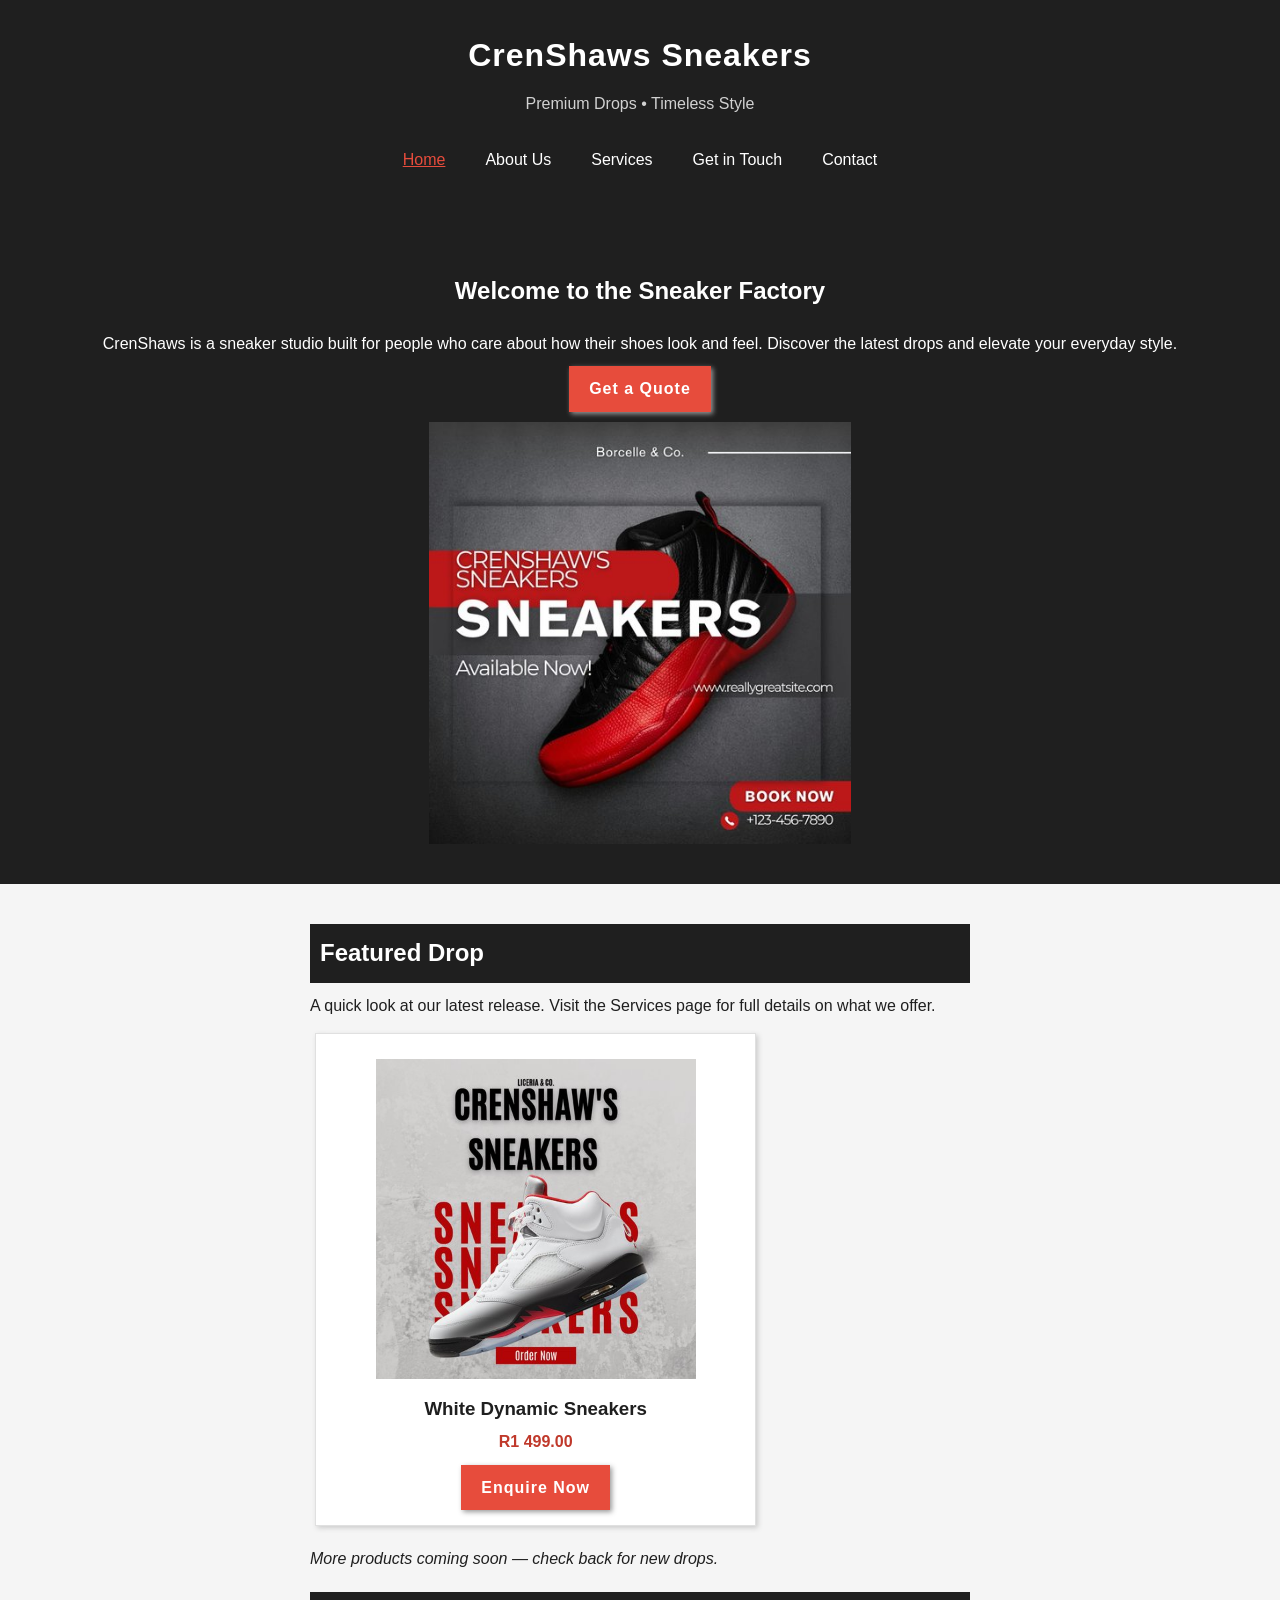
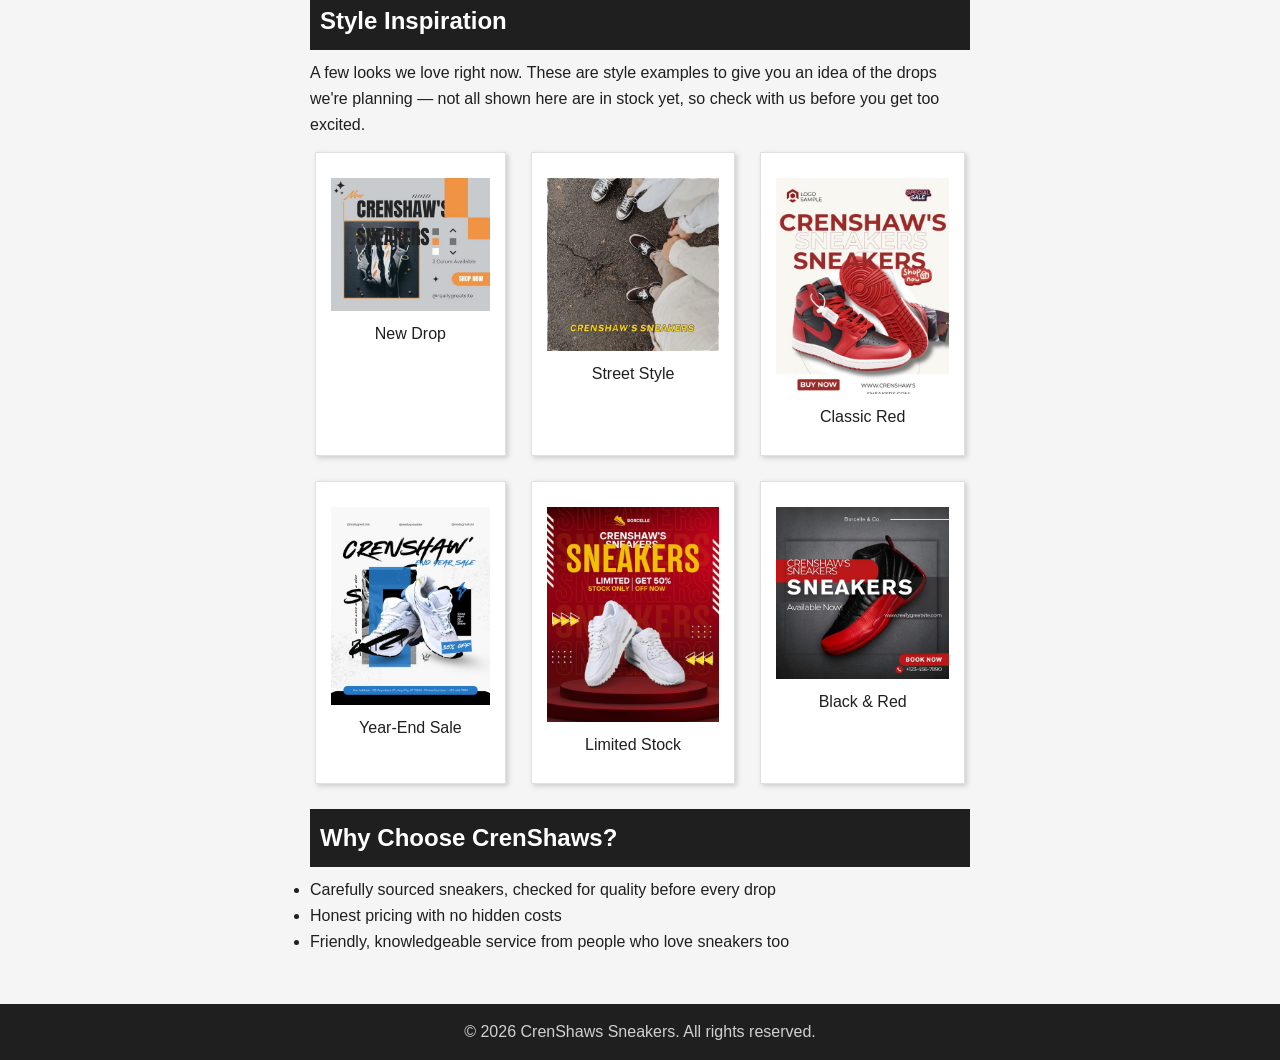
<file: index.html>
<!DOCTYPE html>
<html lang="en">
<head>
  <meta charset="UTF-8">
  <meta name="viewport" content="width=device-width, initial-scale=1.0">
  <title>CrenShaws Sneakers | Home</title>
  <link rel="stylesheet" href="css/style.css">
</head>
<body>

  <header>
    <h1>CrenShaws Sneakers</h1>
    <p>Premium Drops &bull; Timeless Style</p>

    <nav>
      <ul>
        <li><a href="index.html" class="current">Home</a></li>
        <li><a href="about.html">About Us</a></li>
        <li><a href="services.html">Services</a></li>
        <li><a href="enquiry.html">Get in Touch</a></li>
        <li><a href="contact.html">Contact</a></li>
      </ul>
    </nav>
  </header>

  <!-- Hero section introducing the brand -->
  <div class="hero">
    <h2>Welcome to the Sneaker Factory</h2>
    <p>
      CrenShaws is a sneaker studio built for people who care about how
      their shoes look and feel. Discover the latest drops and elevate
      your everyday style.
    </p>
    <a href="enquiry.html" class="btn">Get a Quote</a>

    <img class="responsive-image"
      src="images/responsive/crenshaw-hero-800w.jpg"
      srcset="images/responsive/crenshaw-hero-480w.jpg 480w,
              images/responsive/crenshaw-hero-800w.jpg 800w,
              images/responsive/crenshaw-hero-1200w.jpg 1200w"
      sizes="(max-width: 480px) 100vw, (max-width: 768px) 50vw, 33vw"
      alt="CrenShaws sneaker studio branding">
  </div>

  <main>
    <h2>Featured Drop</h2>
    <p>A quick look at our latest release. Visit the Services page for full details on what we offer.</p>

    <div class="container">
      <div>
        <img
          src="images/responsive/white-dynamic-sneakers-480w.jpg"
          srcset="images/responsive/white-dynamic-sneakers-480w.jpg 480w,
                  images/responsive/white-dynamic-sneakers-800w.jpg 800w,
                  images/responsive/white-dynamic-sneakers-1080w.jpg 1080w"
          sizes="(max-width: 480px) 100vw, (max-width: 768px) 50vw, 320px"
          alt="CrenShaw White Dynamic Sneakers">
        <h3>White Dynamic Sneakers</h3>
        <span class="product-price">R1 499.00</span>
        <a href="enquiry.html" class="btn">Enquire Now</a>
      </div>
    </div>

    <p><em>More products coming soon — check back for new drops.</em></p>

    <h2>Style Inspiration</h2>
    <p>
      A few looks we love right now. These are style examples to give you
      an idea of the drops we're planning — not all shown here are in
      stock yet, so check with us before you get too excited.
    </p>

    <div class="container">
      <div>
        <img
          src="images/responsive/gallery-new-drop-480w.jpg"
          srcset="images/responsive/gallery-new-drop-480w.jpg 480w,
                  images/responsive/gallery-new-drop-800w.jpg 800w"
          sizes="(max-width: 480px) 100vw, (max-width: 768px) 50vw, 320px"
          alt="New sneaker drop promotional graphic">
        <p>New Drop</p>
      </div>

      <div>
        <img
          src="images/responsive/gallery-street-style-480w.jpg"
          srcset="images/responsive/gallery-street-style-480w.jpg 480w,
                  images/responsive/gallery-street-style-800w.jpg 800w"
          sizes="(max-width: 480px) 100vw, (max-width: 768px) 50vw, 320px"
          alt="Couple wearing sneakers on a street">
        <p>Street Style</p>
      </div>

      <div>
        <img
          src="images/responsive/gallery-classic-red-480w.jpg"
          srcset="images/responsive/gallery-classic-red-480w.jpg 480w,
                  images/responsive/gallery-classic-red-800w.jpg 800w"
          sizes="(max-width: 480px) 100vw, (max-width: 768px) 50vw, 320px"
          alt="Classic red and black high-top sneaker">
        <p>Classic Red</p>
      </div>

      <div>
        <img
          src="images/responsive/gallery-year-end-sale-480w.jpg"
          srcset="images/responsive/gallery-year-end-sale-480w.jpg 480w,
                  images/responsive/gallery-year-end-sale-800w.jpg 800w"
          sizes="(max-width: 480px) 100vw, (max-width: 768px) 50vw, 320px"
          alt="White running sneaker promotional graphic">
        <p>Year-End Sale</p>
      </div>

      <div>
        <img
          src="images/responsive/gallery-white-limited-480w.jpg"
          srcset="images/responsive/gallery-white-limited-480w.jpg 480w,
                  images/responsive/gallery-white-limited-800w.jpg 800w"
          sizes="(max-width: 480px) 100vw, (max-width: 768px) 50vw, 320px"
          alt="White sneaker on a red display podium">
        <p>Limited Stock</p>
      </div>

      <div>
        <img
          src="images/responsive/gallery-black-red-480w.jpg"
          srcset="images/responsive/gallery-black-red-480w.jpg 480w,
                  images/responsive/gallery-black-red-800w.jpg 800w"
          sizes="(max-width: 480px) 100vw, (max-width: 768px) 50vw, 320px"
          alt="Black and red high-top sneaker">
        <p>Black &amp; Red</p>
      </div>
    </div>

    <h2>Why Choose CrenShaws?</h2>
    <ul>
      <li>Carefully sourced sneakers, checked for quality before every drop</li>
      <li>Honest pricing with no hidden costs</li>
      <li>Friendly, knowledgeable service from people who love sneakers too</li>
    </ul>
  </main>

  <footer>
    &copy; 2026 CrenShaws Sneakers. All rights reserved.
  </footer>

  <script src="js/main.js"></script>
</body>
</html>
</file>
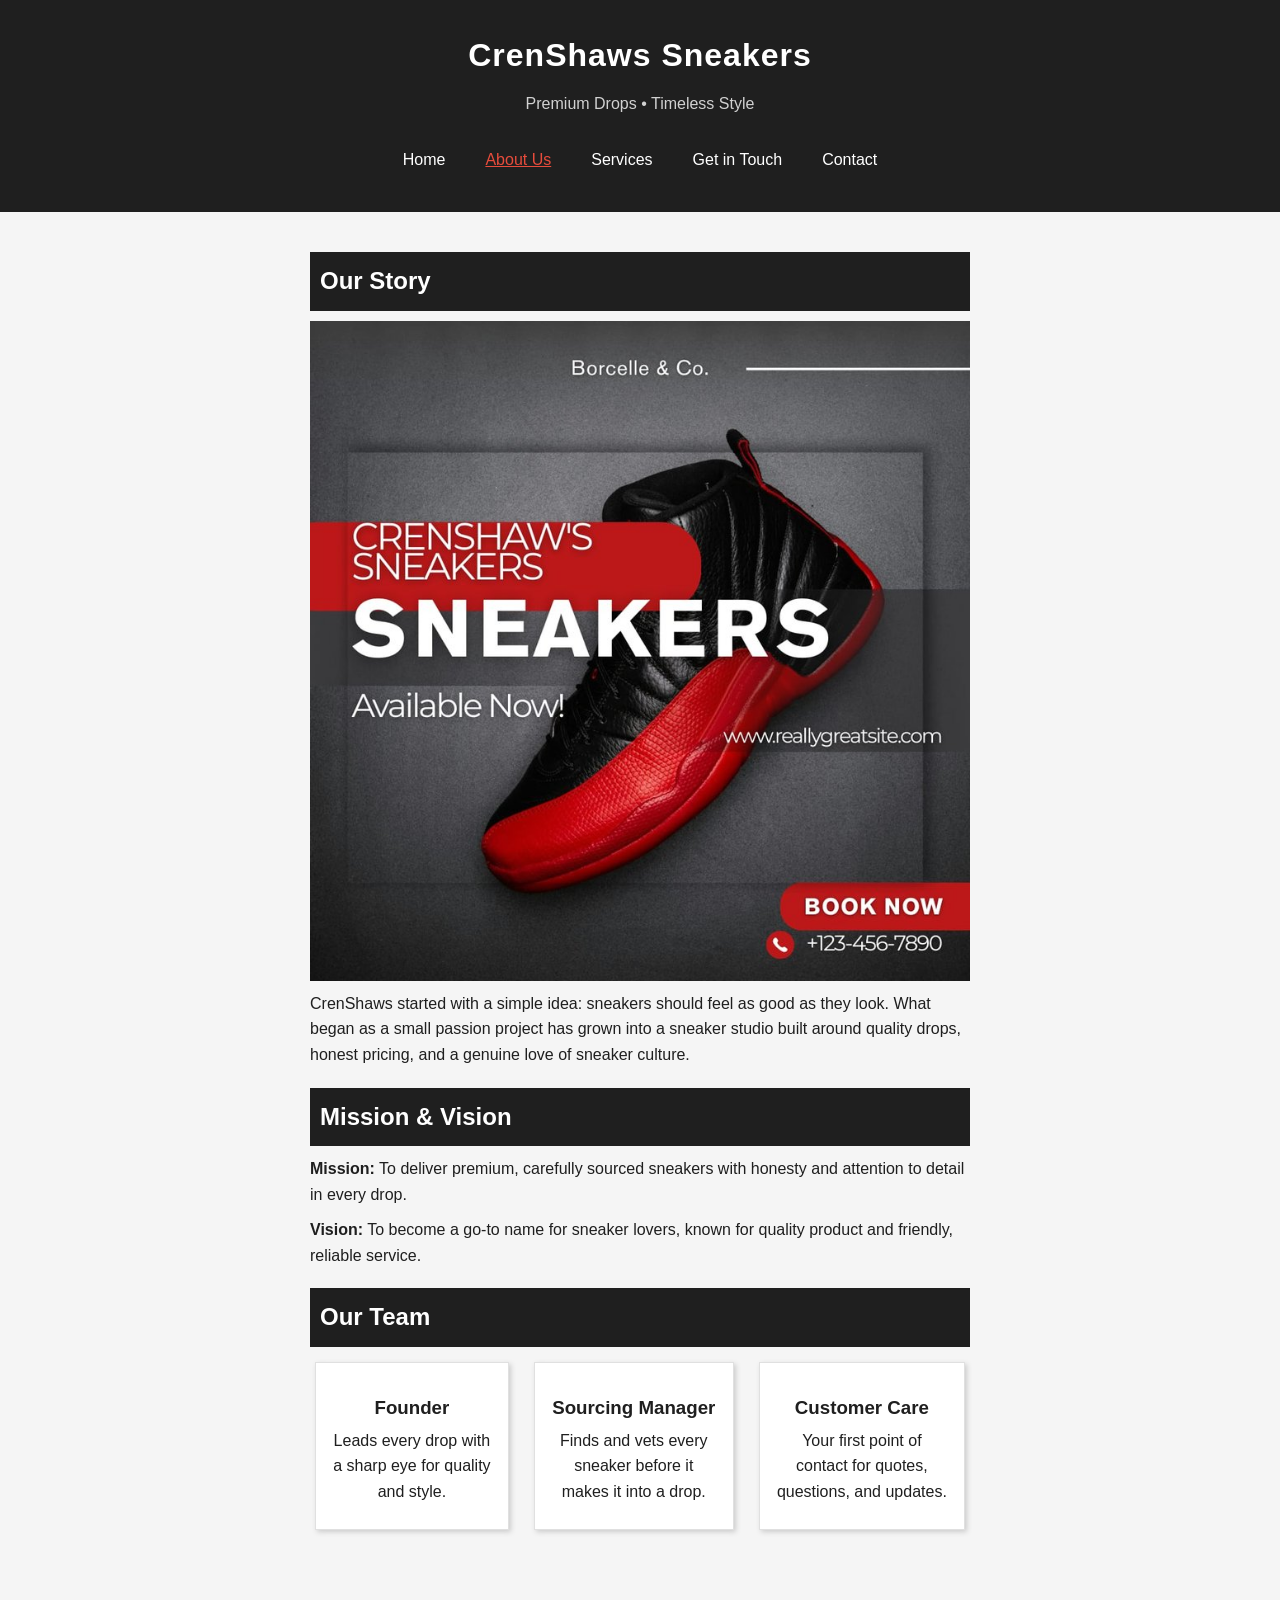
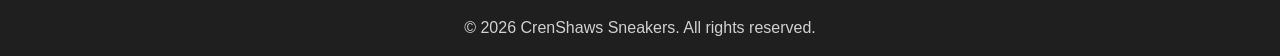
<file: about.html>
<!DOCTYPE html>
<html lang="en">
<head>
  <meta charset="UTF-8">
  <meta name="viewport" content="width=device-width, initial-scale=1.0">
  <title>CrenShaws Sneakers | About Us</title>
  <link rel="stylesheet" href="css/style.css">
</head>
<body>

  <header>
    <h1>CrenShaws Sneakers</h1>
    <p>Premium Drops &bull; Timeless Style</p>

    <nav>
      <ul>
        <li><a href="index.html">Home</a></li>
        <li><a href="about.html" class="current">About Us</a></li>
        <li><a href="services.html">Services</a></li>
        <li><a href="enquiry.html">Get in Touch</a></li>
        <li><a href="contact.html">Contact</a></li>
      </ul>
    </nav>
  </header>

  <main>
    <h2>Our Story</h2>
    <img class="responsive-image"
      src="images/responsive/crenshaw-hero-800w.jpg"
      srcset="images/responsive/crenshaw-hero-480w.jpg 480w,
              images/responsive/crenshaw-hero-800w.jpg 800w,
              images/responsive/crenshaw-hero-1200w.jpg 1200w"
      sizes="(max-width: 480px) 100vw, 700px"
      alt="CrenShaws sneaker studio branding">
    <p>
      CrenShaws started with a simple idea: sneakers should feel as good
      as they look. What began as a small passion project has grown into
      a sneaker studio built around quality drops, honest pricing, and a
      genuine love of sneaker culture.
    </p>

    <h2>Mission &amp; Vision</h2>
    <p>
      <strong>Mission:</strong> To deliver premium, carefully sourced
      sneakers with honesty and attention to detail in every drop.
    </p>
    <p>
      <strong>Vision:</strong> To become a go-to name for sneaker lovers,
      known for quality product and friendly, reliable service.
    </p>

    <h2>Our Team</h2>

    <div class="container">
      <div>
        <h3>Founder</h3>
        <p>Leads every drop with a sharp eye for quality and style.</p>
      </div>

      <div>
        <h3>Sourcing Manager</h3>
        <p>Finds and vets every sneaker before it makes it into a drop.</p>
      </div>

      <div>
        <h3>Customer Care</h3>
        <p>Your first point of contact for quotes, questions, and updates.</p>
      </div>
    </div>
  </main>

  <footer>
    &copy; 2026 CrenShaws Sneakers. All rights reserved.
  </footer>

  <script src="js/main.js"></script>
</body>
</html>
</file>
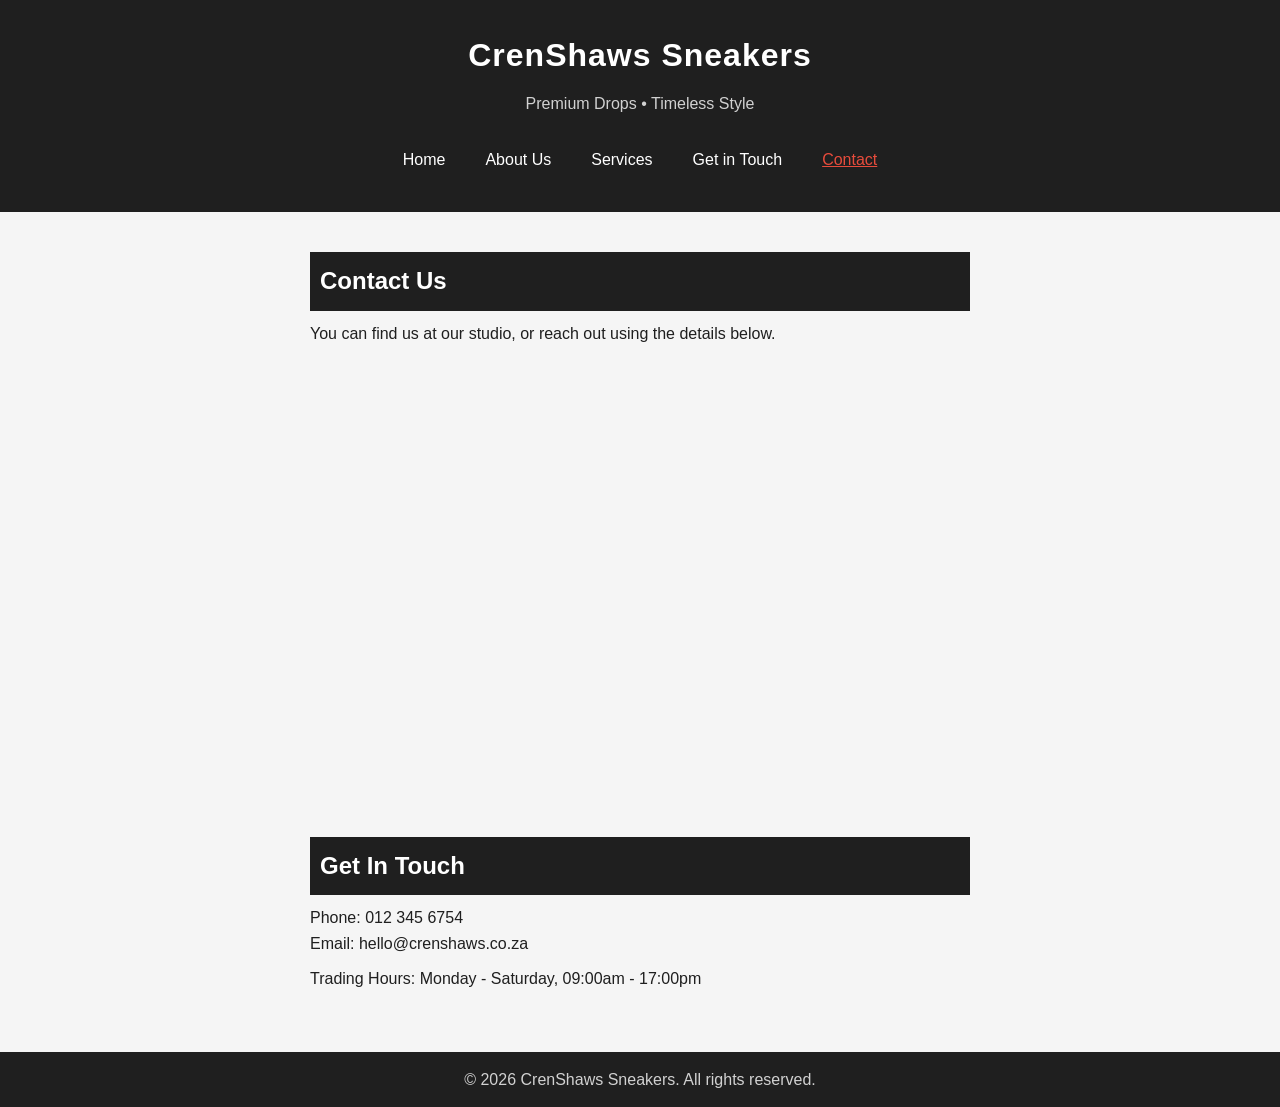
<file: contact.html>
<!DOCTYPE html>
<html lang="en">
<head>
  <meta charset="UTF-8">
  <meta name="viewport" content="width=device-width, initial-scale=1.0">
  <title>CrenShaws Sneakers | Contact</title>
  <link rel="stylesheet" href="css/style.css">
</head>
<body>

  <header>
    <h1>CrenShaws Sneakers</h1>
    <p>Premium Drops &bull; Timeless Style</p>

    <nav>
      <ul>
        <li><a href="index.html">Home</a></li>
        <li><a href="about.html">About Us</a></li>
        <li><a href="services.html">Services</a></li>
        <li><a href="enquiry.html">Get in Touch</a></li>
        <li><a href="contact.html" class="current">Contact</a></li>
      </ul>
    </nav>
  </header>

  <main>
    <h2>Contact Us</h2>
    <p>You can find us at our studio, or reach out using the details below.</p>

    <div class="map-box">
      <iframe src="https://www.google.com/maps/embed?pb=!1m18!1m12!1m3!1d3579.691992722543!2d28.038367775087792!3d-26.20669597707503!2m3!1f0!2f0!3f0!3m2!1i1024!2i768!4f13.1!3m3!1m2!1s0x1e950ea265fce327%3A0x151db01fafc3740a!2s89%20Main%20St%2C%20Marshalltown%2C%20Johannesburg%2C%202107!5e0!3m2!1sen!2sza!4v1789742313563!5m2!1sen!2sza" width="600" height="450" style="border:0;" allowfullscreen="" loading="lazy" referrerpolicy="strict-origin-when-cross-origin"></iframe>

      <iframe src="https://www.google.com/maps/embed?pb=!1m18!1m12!1m3!1d3593.509967567697!2d28.208915775071414!3d-25.753714077356925!2m3!1f0!2f0!3f0!3m2!1i1024!2i768!4f13.1!3m3!1m2!1s0x1e95618b6423cf87%3A0xda38a5c54df25267!2s74%20Vos%20St%2C%20Sunnyside%2C%20Pretoria%2C%200002!5e0!3m2!1sen!2sza!4v1789742436913!5m2!1sen!2sza" width="600" height="450" style="border:0;" allowfullscreen="" loading="lazy" referrerpolicy="strict-origin-when-cross-origin"></iframe>
    </div>

    <h2>Get In Touch</h2>
    <p>Phone: 012 345 6754 <br> Email: hello@crenshaws.co.za</p>
    <p>Trading Hours: Monday - Saturday, 09:00am - 17:00pm</p>
  </main>

  <footer>
    &copy; 2026 CrenShaws Sneakers. All rights reserved.
  </footer>

  <script src="js/main.js"></script>
</body>
</html>
</file>
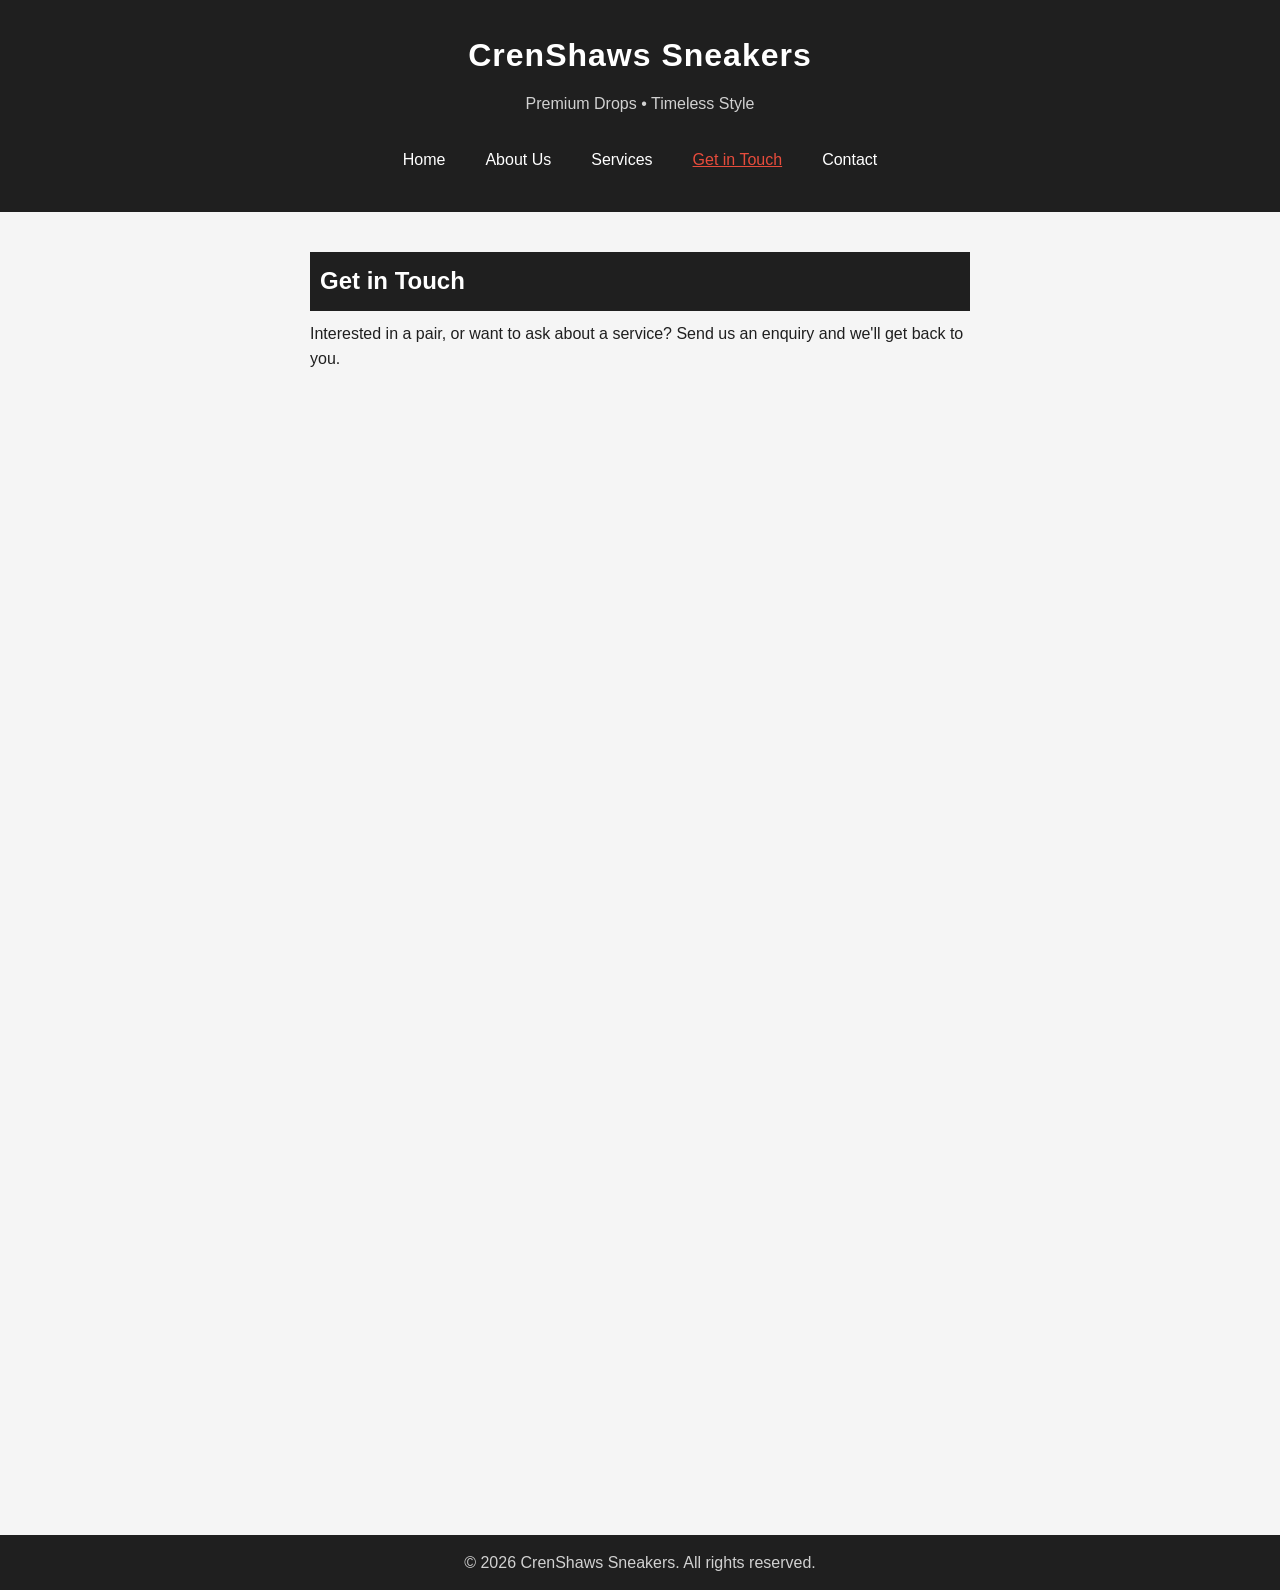
<file: enquiry.html>
<!DOCTYPE html>
<html lang="en">
<head>
  <meta charset="UTF-8">
  <meta name="viewport" content="width=device-width, initial-scale=1.0">
  <title>CrenShaws Sneakers | Get in Touch</title>
  <link rel="stylesheet" href="css/style.css">
</head>
<body>

  <header>
    <h1>CrenShaws Sneakers</h1>
    <p>Premium Drops &bull; Timeless Style</p>

    <nav>
      <ul>
        <li><a href="index.html">Home</a></li>
        <li><a href="about.html">About Us</a></li>
        <li><a href="services.html">Services</a></li>
        <li><a href="enquiry.html" class="current">Get in Touch</a></li>
        <li><a href="contact.html">Contact</a></li>
      </ul>
    </nav>
  </header>

  <main>
    <h2>Get in Touch</h2>
    <p>Interested in a pair, or want to ask about a service? Send us an enquiry and we'll get back to you.</p>

    <iframe src="https://docs.google.com/forms/d/e/1FAIpQLSdmp0uxanHZbsmk7km7ztmvonrcLtO8ctNC477OB_ZbX3AcSg/viewform?embedded=true" width="640" height="1095" frameborder="0" marginheight="0" marginwidth="0">Loading…</iframe>
  </main>

  <footer>
    &copy; 2026 CrenShaws Sneakers. All rights reserved.
  </footer>

  <script src="js/main.js"></script>
</body>
</html>
</file>
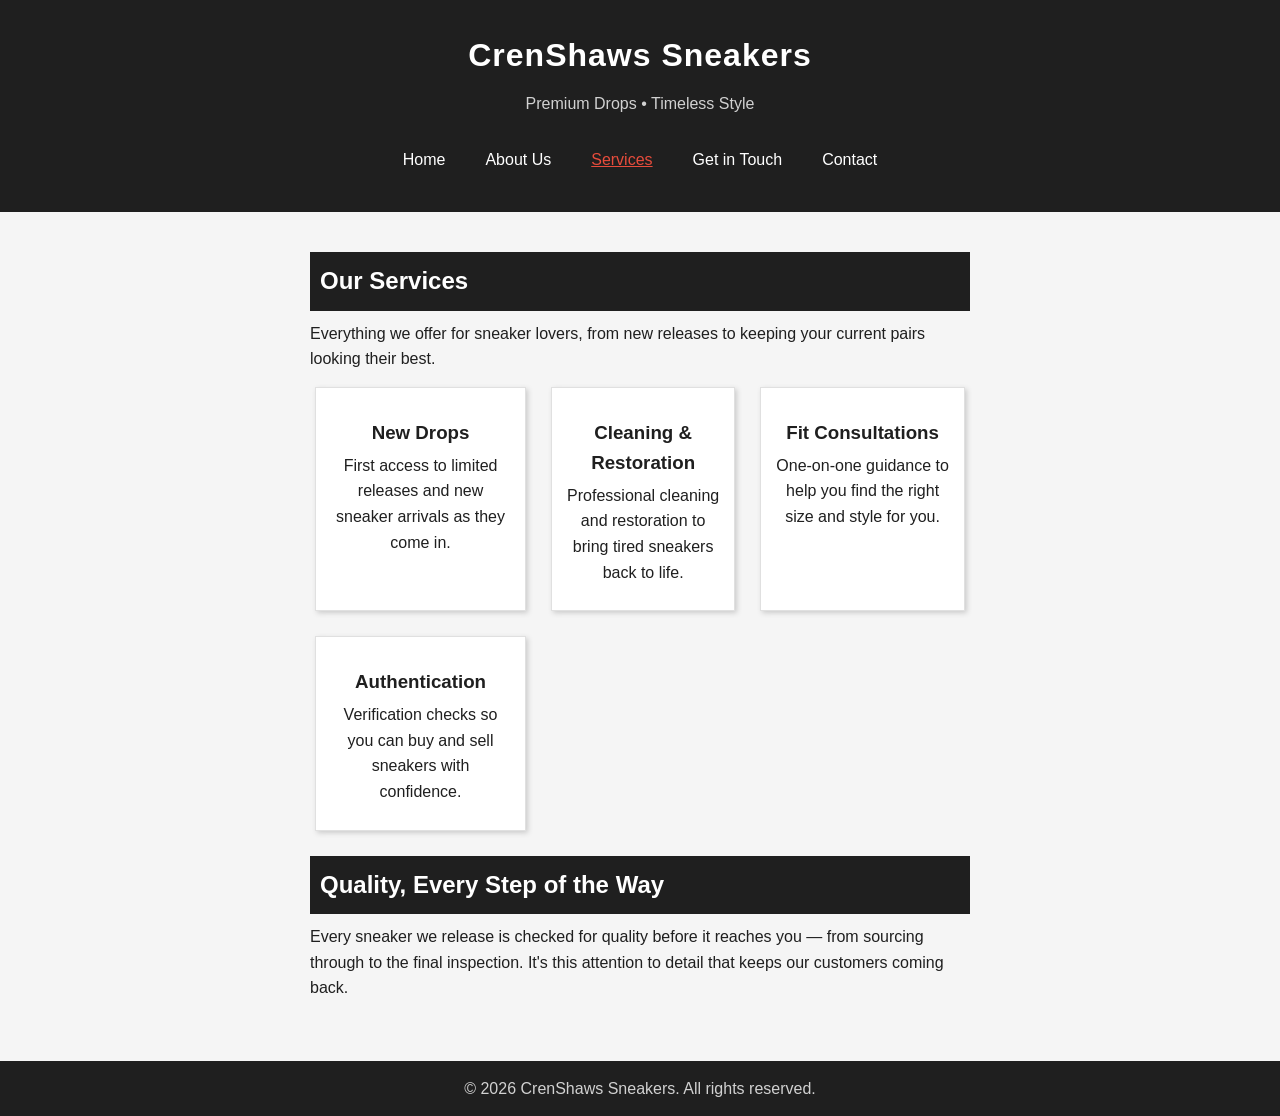
<file: services.html>
<!DOCTYPE html>
<html lang="en">
<head>
  <meta charset="UTF-8">
  <meta name="viewport" content="width=device-width, initial-scale=1.0">
  <title>CrenShaws Sneakers | Services</title>
  <link rel="stylesheet" href="css/style.css">
</head>
<body>

  <header>
    <h1>CrenShaws Sneakers</h1>
    <p>Premium Drops &bull; Timeless Style</p>

    <nav>
      <ul>
        <li><a href="index.html">Home</a></li>
        <li><a href="about.html">About Us</a></li>
        <li><a href="services.html" class="current">Services</a></li>
        <li><a href="enquiry.html">Get in Touch</a></li>
        <li><a href="contact.html">Contact</a></li>
      </ul>
    </nav>
  </header>

  <main>
    <h2>Our Services</h2>
    <p>Everything we offer for sneaker lovers, from new releases to keeping your current pairs looking their best.</p>

    <div class="container">
      <div>
        <span class="icon"></span>
        <h3>New Drops</h3>
        <p>First access to limited releases and new sneaker arrivals as they come in.</p>
      </div>

      <div>
        <span class="icon"></span>
        <h3>Cleaning &amp; Restoration</h3>
        <p>Professional cleaning and restoration to bring tired sneakers back to life.</p>
      </div>

      <div>
        <span class="icon"></span>
        <h3>Fit Consultations</h3>
        <p>One-on-one guidance to help you find the right size and style for you.</p>
      </div>

      <div>
        <span class="icon"></span>
        <h3>Authentication</h3>
        <p>Verification checks so you can buy and sell sneakers with confidence.</p>
      </div>
    </div>

    <h2>Quality, Every Step of the Way</h2>
    <p>
      Every sneaker we release is checked for quality before it reaches
      you — from sourcing through to the final inspection. It's this
      attention to detail that keeps our customers coming back.
    </p>
  </main>

  <footer>
    &copy; 2026 CrenShaws Sneakers. All rights reserved.
  </footer>

  <script src="js/main.js"></script>
</body>
</html>
</file>
<file: css/style.css>
/* CSS reset */
* {
  margin: 0;
  padding: 0;
  box-sizing: border-box;
}

body {
  font-family: Arial, Helvetica, sans-serif;
  background-color: #F5F5F5;
  color: #1F1F1F;
  line-height: 1.6;
}

a {
  color: #C0392B;
}

/* image sizes that will be displayed */
img {
  max-width: 100%;
  height: auto;
  display: block;
  margin: 10px auto;
}

.responsive-image {
  height: auto;
  max-width: 100%;
}

/* ============ HEADER ============ */

header {
  background-color: #1F1F1F;
  color: white;
  text-align: center;
  padding: 20px;
}

h1 {
  color: white;
  padding: 10px;
  letter-spacing: 1px;
}

header p {
  color: #D1D1D1;
  margin-bottom: 10px;
}

/* ============ NAVIGATION MENU ============ */

nav {
  background-color: #1F1F1F;
}

nav ul {
  display: flex;
  list-style: none;
  justify-content: center;
  gap: 20px;
  padding: 10px;
}

nav ul li a {
  color: white;
  text-decoration: none;
  display: block;
  padding: 10px;
}

nav ul li a:hover {
  background-color: #E74C3C;
}

nav ul li a:focus {
  background-color: #E74C3C;
}

nav ul li a:active {
  background-color: #922B21;
}

/* shows which page we are on right now */
nav ul li a.current {
  text-decoration: underline;
  color: #E74C3C;
}

/* ============ MAIN PAGE CONTENT ============ */

main {
  max-width: 700px;
  margin: 0 auto;
  padding: 20px;
}

h2 {
  padding: 10px;
  color: white;
  background-color: #1F1F1F;
  margin-top: 20px;
  margin-bottom: 10px;
}

h3 {
  color: #1F1F1F;
  margin-top: 15px;
  margin-bottom: 5px;
}

p {
  margin-bottom: 10px;
}

/* ============ CARD / TEAM / SERVICE / GALLERY GRID ============ */

.container {
  display: grid;
  grid-template-columns: auto auto auto;
  gap: 15px;
  margin-bottom: 15px;
}

.container div {
  background-color: white;
  padding: 15px;
  margin: 5px;
  color: #1F1F1F;
  text-align: center;
  border: 1px solid #E0E0E0;
  box-shadow: 2px 2px 5px #cccccc;
}

.container div .icon {
  font-size: 2rem;
}

.container div .product-price {
  display: block;
  font-weight: bold;
  color: #C0392B;
  margin-bottom: 10px;
}

/* ============ HERO SECTION ON THE HOMEPAGE ============ */

.hero {
  background-color: #1F1F1F;
  color: white;
  text-align: center;
  padding: 30px 20px;
}

/* ============ BUTTON ============ */

.btn {
  display: inline-block;
  background-color: #E74C3C;
  color: white;
  padding: 10px 20px;
  text-decoration: none;
  font-weight: bold;
  border: none;
  cursor: pointer;
  font-family: Arial, Helvetica, sans-serif;
  letter-spacing: 1px;
  box-shadow: 2px 2px 5px #999999;
}

.btn:hover {
  background-color: #C0392B;
}

.btn:focus {
  background-color: #C0392B;
  outline: 2px solid #1F1F1F;
}

.btn:active {
  background-color: #922B21;
}

/* ============ FORMS (used on enquiry.html) ============ */

form {
  max-width: 400px;
  margin-top: 10px;
}

label {
  display: block;
  font-weight: bold;
  margin-bottom: 5px;
}

input, select, textarea {
  width: 100%;
  padding: 8px;
  margin-bottom: 15px;
  border: 1px solid #999999;
  font-family: Arial, Helvetica, sans-serif;
}

input:focus, select:focus, textarea:focus {
  outline: 2px solid #C0392B;
}

textarea {
  resize: vertical;
  min-height: 100px;
}

/* ============ CONTACT PAGE MAP ============ */

.map-box {
  margin-bottom: 25px;
}

.map-box iframe {
  width: 100%;
  height: 220px;
  border: 0;
}

/* ============ FOOTER ============ */

footer {
  background-color: #1F1F1F;
  color: #D1D1D1;
  text-align: center;
  padding: 15px;
  margin-top: 30px;
}

/* ============================================================
   RESPONSIVE DESIGN / BREAKPOINTS
   ============================================================ */

@media screen and (max-width: 768px) {
  nav ul {
    flex-direction: column;
  }

  .container {
    grid-template-columns: auto auto;
  }

  main {
    max-width: 90%;
  }

  h1 {
    font-size: 25px;
  }

  h2 {
    font-size: 18px;
  }

  p {
    font-size: 15px;
  }
}

@media screen and (max-width: 480px) {
  .container {
    grid-template-columns: auto;
  }

  main {
    max-width: 100%;
    padding: 15px;
  }

  h1 {
    font-size: 20px;
  }

  h2 {
    font-size: 16px;
  }

  p {
    font-size: 14px;
  }

  form {
    max-width: 100%;
  }

  .map-box iframe {
    height: 180px;
  }
}
</file>
